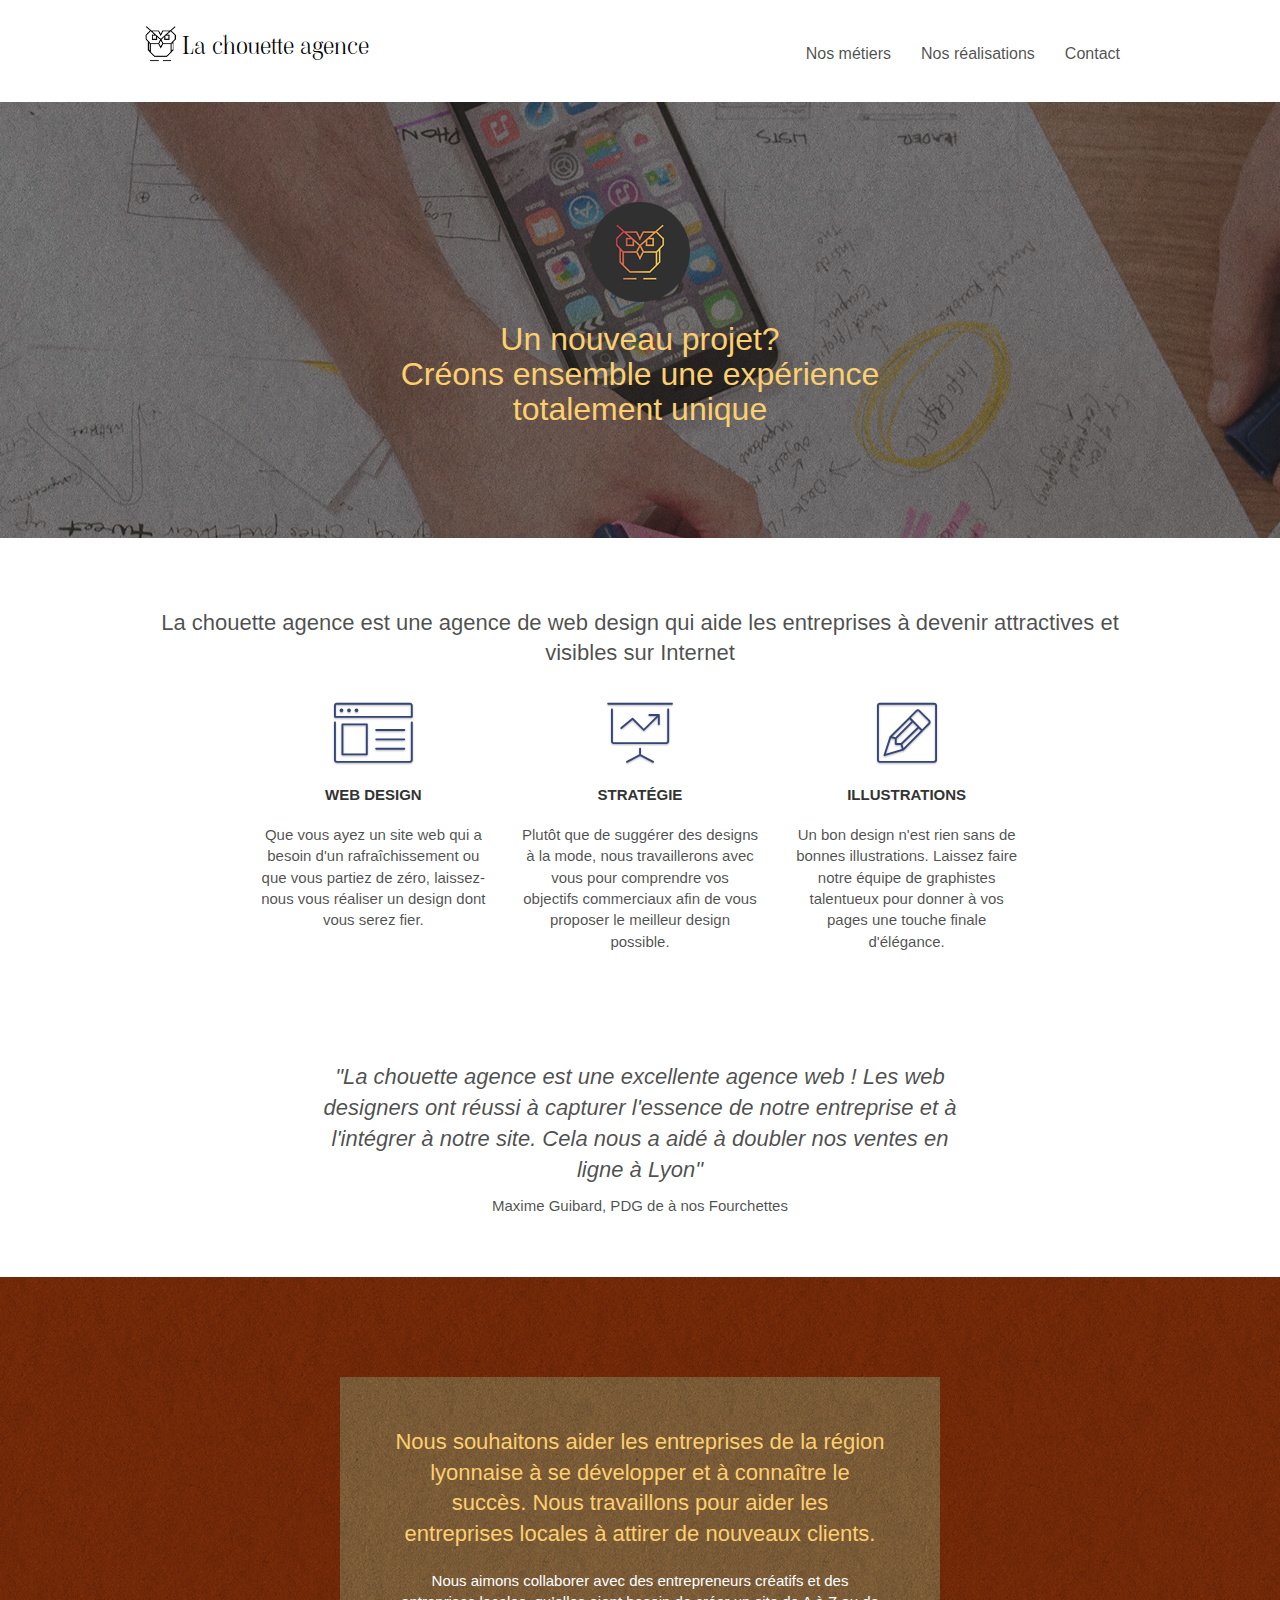
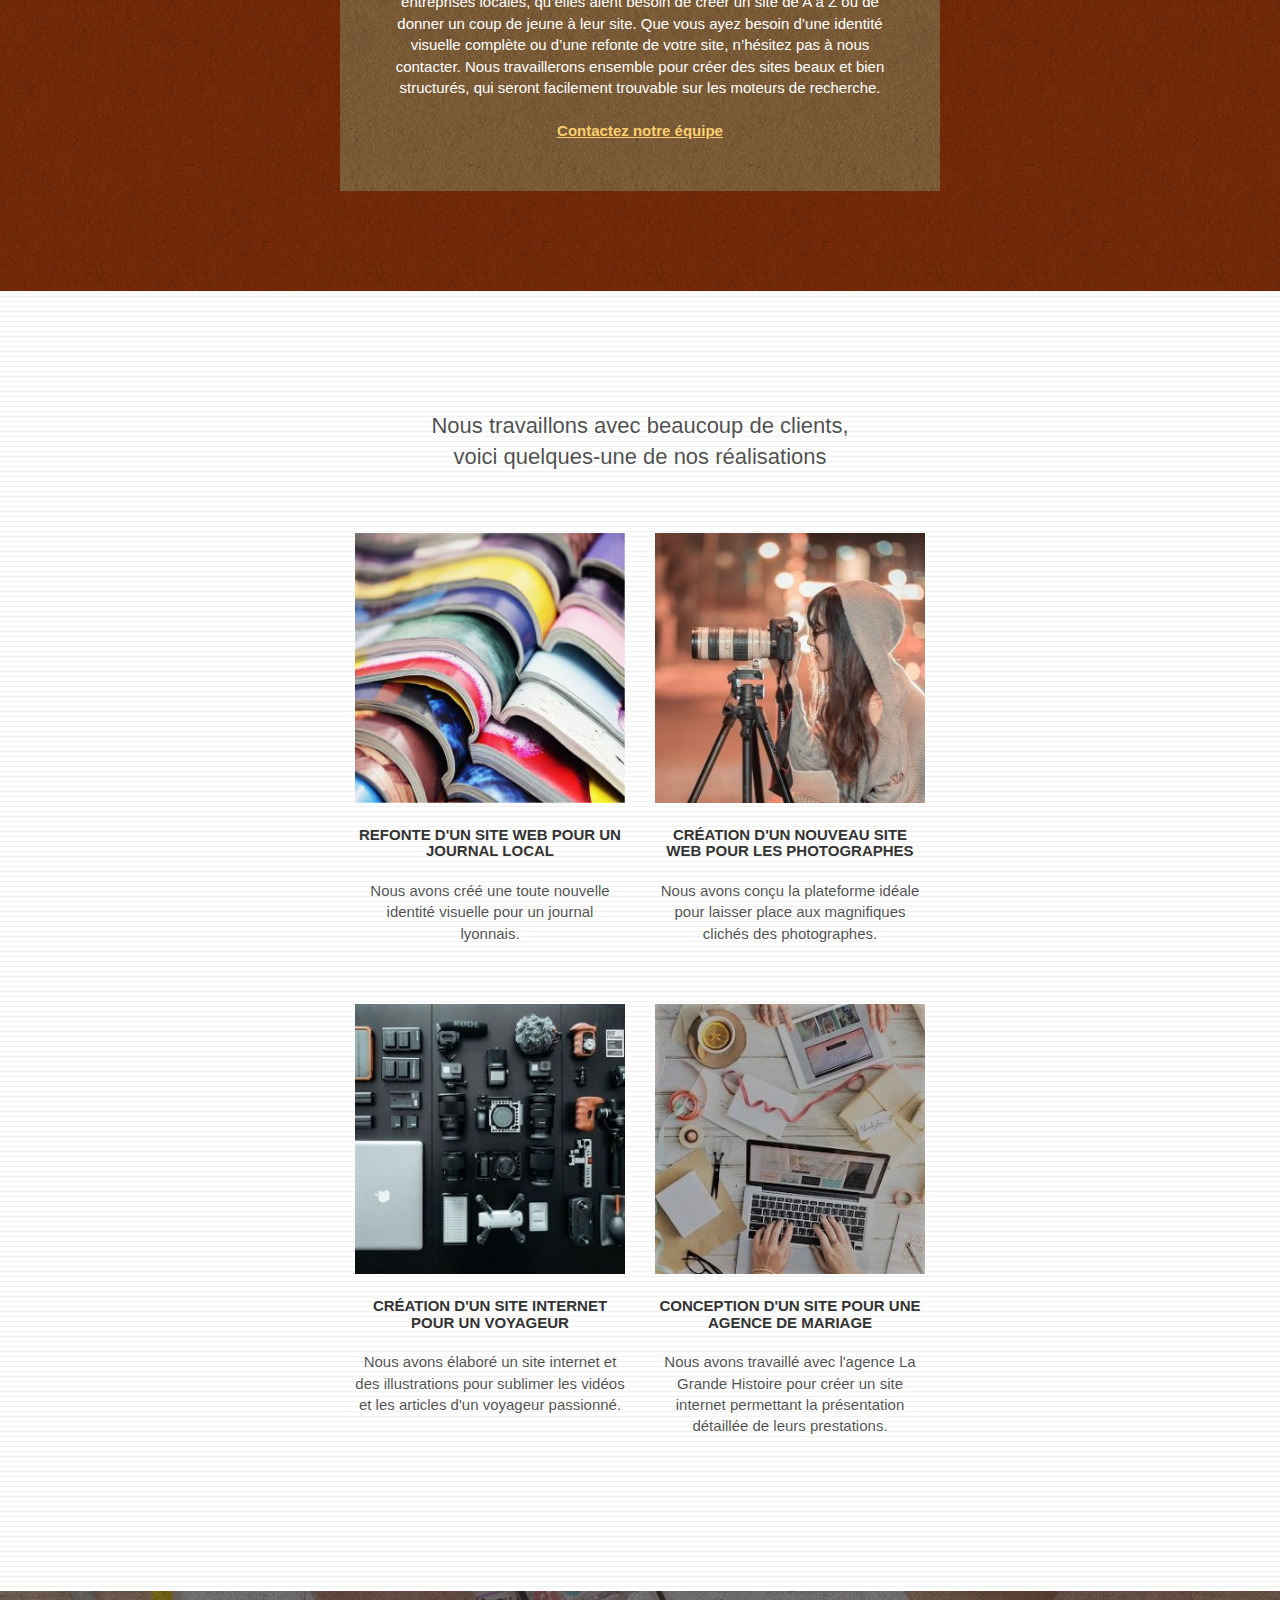
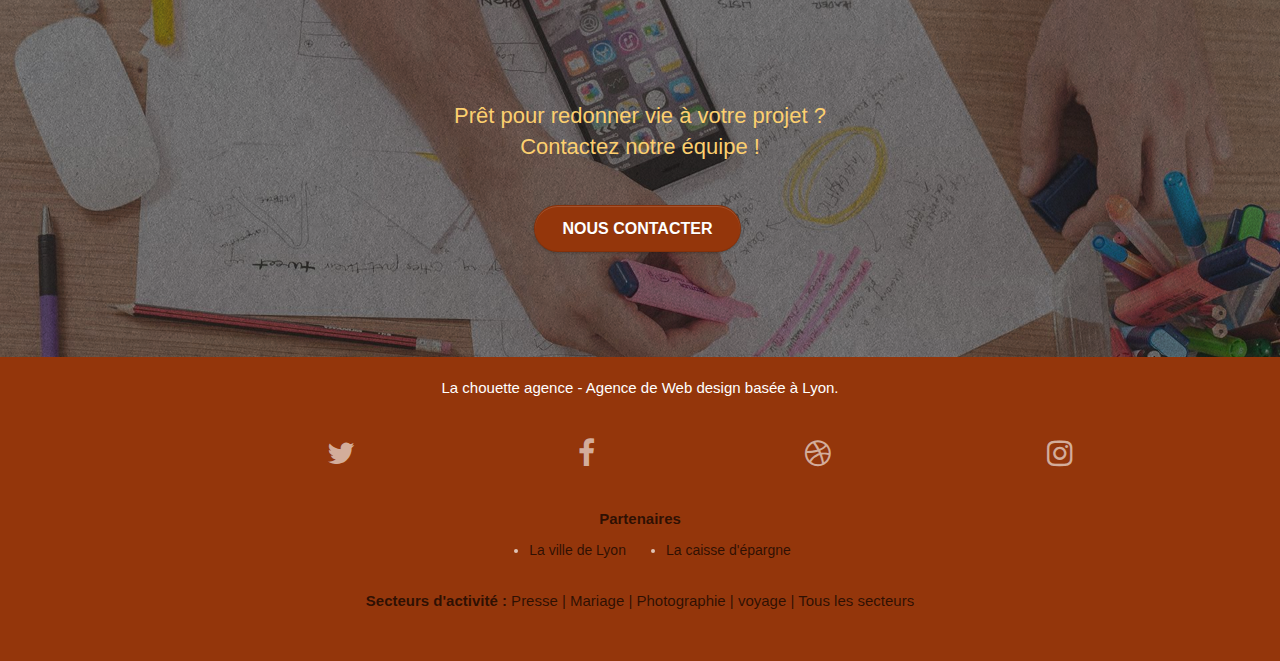
<file: index.html>
<!doctype html>
<html lang="fr">

<head>
	<meta charset="utf-8">
	<title>La chouette agence | Entreprise Web design à Lyon</title>
	<!--Modification mauvais keywords-->
	<meta name="keywords"
		content="La chouette agence, Web design, agence web, site internet, création site web, illustrations, stratégie web, Lyon, Rhône-Alpes">
	<meta name="description"
		content="La chouette agence, entreprise de Web design à Lyon, qui conseille et aide les entreprises quel que soit leur domaine à réaliser leur futur projet.">
	<meta name="viewport" content="width=device-width, initial-scale=1.0, viewport-fit=cover">
	<meta name="google-site-verification" content="Ahz4DQjeV0MCS7qWwK0dixMJ2FScY7wdT8MrSG23z68" />
	<!--Autorise l'indexationdans moteur recherche-->
	<meta name="robots" content="index, follow">
	<!--Open graph-->
	<meta property="og:locale" content="fr_FR">
	<meta property="og:type" content="website">
	<meta property="og:title" content="La chouette agence | Entreprise Web design à Lyon.">
	<meta property="og:url" content="https://mataxelle.github.io/Projet4/index.html">
	<meta property="og:description"
		content="Créez votre site web grâce à l'expert en Web design La chouette agence situé à Lyon">
	<meta property="og:image" content="https://mataxelle.github.io/Projet4/img/miniature-card.jpg">
	<meta property="og:site_name" content="La chouette agence | Entreprise Webdesign à Lyon">
	<!--Open graph END-->
	<!--Twitter cards-->
	<meta name="twitter:card" content="summary">
	<meta name="twitter:site" content="@Lachouetteagence">
	<meta name="twitter:description"
		content="La chouette agence, entreprise de Web design à Lyon, qui conseille et aide les entreprises à réaliser leur projet.">
	<meta name="twitter:title" content="La chouette agence | Entreprise Web design à Lyon.">
	<meta name="twitter:image" content="https://mataxelle.github.io/Projet4/img/miniature-card.jpg">
	<meta name="twitter:image:alt" content="Image représentant l'interface de La chouette agence">
	<!--Twitter cards END-->
	<!--Conversion favicon png en .ico-->
	<link rel="shortcut icon" type="image/ico" href="favicon.ico">
	<!--Pour prévenir de toute duplication-->
	<link rel="canonical" href="https://mataxelle.github.io/Projet4/index.html">
	<link href="https://fonts.googleapis.com/css2?family=Viaoda+Libre&display=swap" rel="stylesheet">

	<link rel="stylesheet" type="text/css" href="./css/bootstrap.min.css">
	<link rel="stylesheet" type="text/css" href="style.min.css">
	<link rel="stylesheet" type="text/css" href="./css/font-awesome.min.css">
	<link rel="stylesheet" type="text/css" href="./css/et-line.min.css">


	<!-- Analytics -->
	<script async src="https://www.googletagmanager.com/gtag/js?id=UA-164645214-1"></script>
	<script>
		window.dataLayer = window.dataLayer || [];
		function gtag() { dataLayer.push(arguments); }
		gtag('js', new Date());

		gtag('config', 'UA-164645214-1');
	</script>
	<!-- Analytics END -->

</head>

<body>
	<!-- bloc-0 -->
	<header class="bloc bgc-white l-bloc " id="bloc-0">
		<div class="container bloc-sm">
			<nav class="navbar row">
				<div class="navbar-header">
					<a class="navbar-brand" href="index.html" title="La page d'accueil"><img
							src="img/la-chouette-agence.png" alt="Bannière de l'agence La chouette agence" />
						<p>La chouette agence</p>
					</a>
					<button id="nav-toggle" type="button" class="ui-navbar-toggle navbar-toggle" data-toggle="collapse"
						data-target=".navbar-1">
						<span class="sr-only">Toggle Navigation</span><span class="icon-bar"></span><span class="icon-bar"></span><span
							class="icon-bar"></span>
					</button>
				</div>
				<div class="collapse navbar-collapse navbar-1 special-dropdown-nav">
					<ul class="site-navigation nav navbar-nav">
						<li>
							<a href="#bloc-2-services" title="Nos métiers">Nos métiers</a>
						</li>
						<li>
							<a href="#bloc-4-portfolio" title="Nos réalisations">Nos réalisations</a>
						</li>
						<li>
							<a href="contact.html" title="La page de contact">Contact</a>
						</li>
					</ul>
				</div>
			</nav>
		</div>
	</header>
	<!-- bloc-0 END -->

	<!-- bloc-1-presentation -->
	<div class="bloc bgc-dark-slate-blue bg-banniere d-bloc bg-t-edge bloc-bg-texture texture-paper b-parallax"
		id="bloc-1-hero">
		<div class="container bloc-lg">
			<div class="row tight-width-whitespace">
				<div class="col-sm-12">
					<img src="img/logo.png" class="center-block image-resize-mode" alt="Logo de La chouette agence" />
					<h1 class="text-center hero-bloc-text tc-yellow ">
						Un nouveau projet? <br>
						Créons ensemble une expérience totalement unique
					</h1>
				</div>
			</div>
		</div>
	</div>
	<!-- bloc-1-presentation END -->

	<!-- bloc-2-services -->
	<section class="bloc bgc-white l-bloc" id="bloc-2-services">
		<div class="container bloc-md">
			<div class="row">
				<div class="col-sm-12 text-center">
					<h2>La chouette agence est une agence de web design qui aide les entreprises à devenir attractives
						et visibles sur Internet</h2>
				</div>
			</div>
			<div class="row voffset-lg med-width-whitespace">
				<article class="col-sm-4">
					<div class="text-center">
						<span class="et-icon-browser sm-shadow icon-dark-slate-blue icons icon-lg"></span>
					</div>
					<h3 class="mg-md text-center">
						Web design
					</h3>
					<p class="text-center ">
						Que vous ayez un site web qui a besoin d'un rafraîchissement ou que vous partiez de zéro,
						laissez-nous vous réaliser un design dont vous serez fier.
					</p>
				</article>
				<article class="col-sm-4">
					<div class="text-center">
						<span class="et-icon-presentation sm-shadow icon-dark-slate-blue icons icon-lg"></span>
					</div>
					<h3 class="mg-md text-center">
						Stratégie
					</h3>
					<p class="text-center ">
						Plutôt que de suggérer des designs à la mode, nous travaillerons avec vous pour comprendre
						vos objectifs commerciaux afin de vous proposer le meilleur design possible.<br>
					</p>
				</article>
				<article class="col-sm-4">
					<div class="text-center">
						<span class="et-icon-edit sm-shadow icon-dark-slate-blue icons icon-lg"></span>
					</div>
					<h3 class="mg-md text-center">
						Illustrations
					</h3>
					<p class="text-center ">
						Un bon design n'est rien sans de bonnes illustrations. Laissez faire notre équipe de
						graphistes talentueux pour donner à vos pages une touche finale d'élégance.
					</p>
				</article>
			</div>
			<div class="row voffset-lg voffset">
				<div class="col-xs-12 col-md-8 col-md-offset-2 text-center">
					<h2><em>"La chouette agence est une excellente agence web !
							Les web designers ont réussi à capturer l'essence de notre entreprise et à l'intégrer à
							notre site.
							Cela nous a aidé à doubler nos ventes en ligne à Lyon"</em>
					</h2>
					<p>
						Maxime Guibard, PDG de à nos Fourchettes
					</p>
				</div>
			</div>
		</div>
	</section>
	<!-- bloc-2-services END -->

	<!-- bloc-3-what-i-do -->
	<section class="bloc tc-white bgc-atomic-tangerine bg-presentation d-bloc bloc-bg-texture texture-paper b-parallax"
		id="bloc-3-what-i-do">
		<div class="container bloc-lg">
			<div class="row tight-width-whitespace black-background">
				<div class="col-sm-12">
					<h2 class="mg-md text-center tc-yellow">
						Nous souhaitons aider les entreprises de la région lyonnaise à se développer et à connaître
						le succès. Nous travaillons pour aider les entreprises locales à attirer de nouveaux clients.
						<br>
					</h2>
					<p class="text-center white">
						Nous aimons collaborer avec des entrepreneurs créatifs et des entreprises locales, qu’elles
						aient besoin de créer un site de A à Z ou de donner un coup de jeune à leur site. Que vous
						ayez besoin d’une identité visuelle complète ou d’une refonte de votre site, n’hésitez pas à
						nous contacter. Nous travaillerons ensemble pour créer des sites beaux et bien structurés,
						qui seront facilement trouvable sur les moteurs de recherche. <br><br><a
							class="tc-yellow bold-link" href="contact.html" title="Contact">Contactez notre
							équipe</a><br>
					</p>
				</div>
			</div>
		</div>
	</section>
	<!-- bloc-3-what-i-do END -->

	<!-- bloc-4-portfolio -->
	<section class="bloc bgc-white bg-lines-h2-bg bg-repeat l-bloc" id="bloc-4-portfolio">
		<div class="container bloc-lg">
			<div class="row">
				<div class="col-sm-12 text-center">
					<h2>Nous travaillons avec beaucoup de clients, <br> voici quelques-une de nos réalisations</h2>
				</div>
			</div>
			<div class="row tight-width-whitespace portfolio-row">
				<article class="col-sm-6">
					<a href="#" data-lightbox="img/image-journaux.jpg" data-gallery-id="gallery-1"
						data-caption="Refonte d'un site web pour un journal local" data-frame="snapshot-lb"><img
							src="img/image-journaux.jpg" alt="Création d'un nouveau site web pour journal local"
							class="img-responsive portfolio-thumb" /></a>
					<h3 class="mg-md text-center">
						Refonte d'un site web pour un journal local
					</h3>
					<p class="text-center">
						Nous avons créé une toute nouvelle identité visuelle pour un journal lyonnais.
					</p>
				</article>
				<article class="col-sm-6">
					<a href="#" data-lightbox="img/image-photographe.jpg" data-gallery-id="gallery-1"
						data-caption="Création d'un site web pour photographes" data-frame="snapshot-lb"><img
							src="img/image-photographe.jpg" class="img-responsive portfolio-thumb"
							alt="Création d'un site web pour photographes" /></a>
					<h3 class="mg-md text-center">
						Création d'un nouveau site web pour les photographes
					</h3>
					<p class="text-center">
						Nous avons conçu la plateforme idéale pour laisser place aux magnifiques clichés des
						photographes.
					</p>
				</article>
			</div>
			<div class="row tight-width-whitespace portfolio-row">
				<article class="col-sm-6">
					<a href="#" data-lightbox="img/image-voyageur.jpg" data-gallery-id="gallery-1"
						data-caption="Création d'un site internet pour un voyageur" data-frame="snapshot-lb"><img
							src="img/image-voyageur.jpg" class="img-responsive portfolio-thumb"
							alt="Création d'un site web pour voyageur" /></a>
					<h3 class="mg-md text-center">
						Création d'un site internet pour un voyageur
					</h3>
					<p class="text-center">
						Nous avons élaboré un site internet et des illustrations pour sublimer les vidéos et les
						articles d'un voyageur passionné.
					</p>
				</article>
				<article class="col-sm-6">
					<a href="#" data-lightbox="img/image-agence-mariage.jpg" data-gallery-id="gallery-1"
						data-caption="Conception d'un site pour une agence de mariage" data-frame="snapshot-lb"><img
							src="img/image-agence-mariage.jpg" class="img-responsive portfolio-thumb"
							alt="Création d'un site web pour agence de mariage" /></a>
					<h3 class="mg-md text-center">
						Conception d'un site pour une agence de mariage
					</h3>
					<p class="text-center">
						Nous avons travaillé avec l'agence La Grande Histoire pour créer un site internet permettant la
						présentation détaillée de leurs prestations.
					</p>
				</article>
			</div>
		</div>
	</section>
	<!-- bloc-4-portfolio END -->

	<!-- bloc-5-cta -->
	<div class="bloc bgc-dark-slate-blue bg-banniere d-bloc bloc-bg-texture texture-paper" id="bloc-5-cta">
		<div class="container bloc-lg">
			<div class="row">
				<h2 class="mg-md text-center tc-yellow">
					Prêt pour redonner vie à votre projet ?<br>Contactez notre équipe !
				</h2>
				<div class="col-sm-12 text-center">
					<a href="contact.html" title="Contact"
						class="btn btn-atomic-tangerine btn-clean btn-rd btn-lg cta-hero">Nous
						contacter</a>
				</div>
			</div>
		</div>
	</div>
	<!-- bloc-5-cta END -->

	<!-- ScrollToTop Button -->
	<a class="bloc-button btn btn-d scrollToTop" onclick="scrollToTarget('1')"><span
			class="fa fa-chevron-up"></span></a>
	<!-- ScrollToTop Button END-->

	<!-- Footer - bloc-8 -->
	<footer class="bloc bgc-atomic-tangerine d-bloc" id="bloc-8">
		<div class="container bloc-sm">
			<div class="row">
				<div class="col-sm-12">
					<p class="text-center white">
						La chouette agence - Agence de Web design basée à Lyon.<br>
					</p>
					<div class="row row-no-gutters social">
						<div class="col-sm-3">
							<div class="text-center">
								<!--Noreferrer et noopener pour la sécurité-->
								<a class="social" href="https://twitter.com/" title="Twitter" target="_blank" rel="noreferrer noopener">
									<span class=lien-hidden>Twitter</span>
									<span class="fa fa-twitter icon-md"></span></a>
							</div>
						</div>
						<div class="col-sm-3">
							<div class="text-center">
								<a class="social" href="https://www.facebook.com/" title="Facebook" target="_blank" rel="noreferrer noopener">
									<span class=lien-hidden>Facebook</span>
									<span class="fa fa-facebook icon-md"></span></a>
							</div>
						</div>
						<div class="col-sm-3">
							<div class="text-center">
								<a class="social" href="https://www.dribbble.com/" title="Dibbble" target="_blank" rel="noreferrer noopener">
									<span class=lien-hidden>Dibbble</span>
									<span class="fa fa-dribbble icon-md"></span></a>
							</div>
						</div>
						<div class="col-sm-3">
							<div class="text-center">
								<a class="social" href="https://www.instagram.com/" title="Instagram" target="_blank" rel="noreferrer noopener">
									<span class=lien-hidden>Instagram</span>
									<span class="fa fa-instagram icon-md"></span>
								</a>
							</div>
						</div>
					</div>
					<div class="partenaire">
						<p><strong>Partenaires</strong></p>
						<div class="partenaire-l">
							<ul>
								<li><a href="https://www.lyon.fr/" title="La mairie de Lyon">La ville de Lyon</a></li>
							</ul>
							<ul>
								<li><a href="https://www.caisse-epargne.fr/" title="La banque la caisse d'épargne">La
										caisse d'épargne</a></li>
							</ul>
						</div>
					</div>
					<div class="secteur">
						<p><strong>Secteurs d'activité :</strong> Presse | Mariage | Photographie | voyage |
							<a href="#bloc-4-portfolio" title="Les réalisations" class="secteur__lien">Tous les
								secteurs</a>
						</p>
					</div>
				</div>
			</div>
		</div>
	</footer>
	<!-- Footer - bloc-8 END -->

	<!-- Javascript -->
	<script defer src="./js/jquery-2.1.0.min.js"></script>
	<script defer src="./js/bootstrap.min.js"></script>
	<script defer src="./js/blocs.min.js"></script>
	<script defer src="./js/jquery.touchSwipe.min.js"></script>
	<script defer src="./js/gmaps.min.js"></script>
	<!-- Javascript - END -->

</body>

</html>
</file>
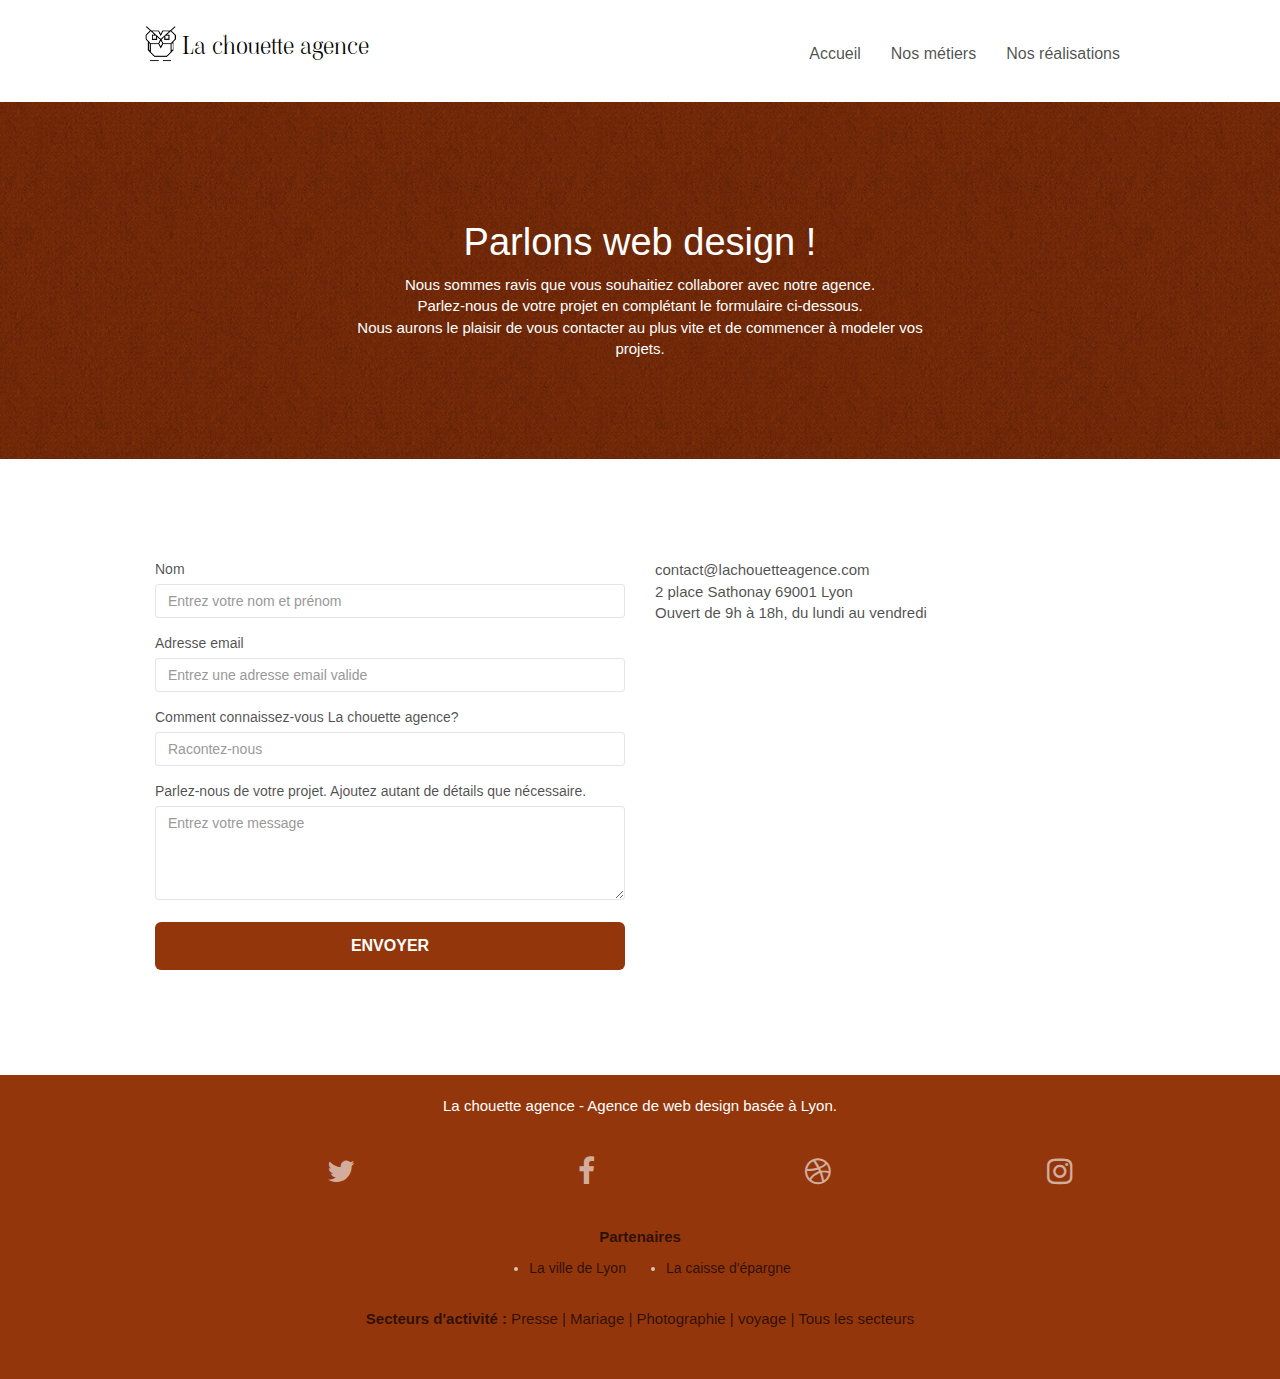
<file: contact.html>
<!doctype html>
<html lang="fr">

<head>
	<meta charset="utf-8">
	<title>Contact | La chouette agence</title>
	<!--Ajout keywords-->
	<meta name="keywords"
		content="contact La chouette agence, Web design, agence web, site internet, création site web, illustrations, stratégie web, Lyon, Rhône-Alpes">
	<meta name="description"
		content="Contactez La chouette agence située à Lyon, qui s'engage à conseiller et aider les entreprises à réaliser leur projet de Web design peu importe leur importance.">
	<meta name="viewport" content="width=device-width, initial-scale=1.0, viewport-fit=cover">
	<!--Autorise l'indexationdans moteur recherche-->
	<meta name="robots" content="index, follow">
	<!--Open graph-->
	<meta property="og:locale" content="fr_FR">
	<meta property="og:type" content="website">
	<meta property="og:title" content="La chouette agence | Entreprise Web design à Lyon">
	<meta property="og:url" content="https://mataxelle.github.io/Projet4/contact.html">
	<meta property="og:description"
		content="Contactez-nous, expert en Web design La chouette agence, entreprise situé à Lyon afin de créer votre site.">
	<meta property="og:image" content="https://mataxelle.github.io/Projet4/img/miniature-card.jpg">
	<meta property="og:site_name" content="La chouette agence | Entreprise Webdesign à Lyon">
	<!--Open graph END-->
	<!--Twitter cards-->
	<meta name="twitter:card" content="summary">
	<meta name="twitter:site" content="@Lachouetteagence">
	<meta name="twitter:description"
		content="La chouette agence, entreprise de Web design à Lyon, qui conseille et aide les entreprises à réaliser leur projet.">
	<meta name="twitter:title" content="La chouette agence | Entreprise Web design à Lyon">
	<meta name="twitter:image" content="https://mataxelle.github.io/Projet4/img/miniature-card.jpg">
	<meta name="twitter:image:alt" content="Image représentant l'interface de La chouette agence">
	<!--Twitter cards END-->
	<link rel="shortcut icon" type="image/ico" href="favicon.ico">
	<!--Pour prévenir toute duplication-->
	<link rel="canonical" href="https://mataxelle.github.io/Projet4/contact.html">
	<link href="https://fonts.googleapis.com/css2?family=Viaoda+Libre&display=swap" rel="stylesheet">

	<link rel="stylesheet" type="text/css" href="./css/bootstrap.min.css">
	<link rel="stylesheet" type="text/css" href="style.min.css">
	<link rel="stylesheet" type="text/css" href="./css/font-awesome.min.css">
	<link rel="stylesheet" type="text/css" href="./css/et-line.min.css">


	<!-- Analytics -->
	<script async src="https://www.googletagmanager.com/gtag/js?id=UA-164645214-1"></script>
	<script>
		window.dataLayer = window.dataLayer || [];
		function gtag() { dataLayer.push(arguments); }
		gtag('js', new Date());

		gtag('config', 'UA-164645214-1');
	</script>
	<!-- Analytics END -->

</head>

<body>
	<!-- bloc-0 -->
	<header class="bloc bgc-white l-bloc " id="bloc-0">
		<div class="container bloc-sm">
			<nav class="navbar row">
				<div class="navbar-header">
					<a class="navbar-brand" href="index.html" title="La page d'accueil"><img
							src="img/la-chouette-agence.png" alt="Bannière de l'agence" />
						<p>La chouette agence</p>
					</a>
					<button id="nav-toggle" type="button" class="ui-navbar-toggle navbar-toggle" data-toggle="collapse"
						data-target=".navbar-1">
						<span class="sr-only">Toggle Navitation</span><span class="icon-bar"></span><span class="icon-bar"></span><span
							class="icon-bar"></span>
					</button>
				</div>
				<div class="collapse navbar-collapse navbar-1 special-dropdown-nav">
					<ul class="site-navigation nav navbar-nav">
						<li>
							<a href="index.html" title="Accueil">Accueil</a>
						</li>
						<li>
							<a href="index.html#bloc-2-services" title="Nos métiers">Nos métiers</a>
						</li>
						<li>
							<a href="index.html#bloc-4-portfolio" title="Nos réalisations">Nos réalisations</a>
						</li>
					</ul>
				</div>
			</nav>
		</div>
	</header>
	<!-- bloc-0 END -->

	<main>
		<!-- bloc-6 -->
		<section class="bloc bg-dots-bg bg-repeat bgc-atomic-tangerine d-bloc bloc-bg-texture texture-paper"
			id="bloc-6">
			<div class="container bloc-lg">
				<div class="row">
					<div class="col-sm-12">
						<h1 class="text-center hero-bloc-text tc-white">
							Parlons web design !
						</h1>
						<p class="text-center mg-lg tc-white tight-width-whitespace">
							Nous sommes ravis que vous souhaitiez collaborer avec notre agence.<br>
							Parlez-nous de votre projet en complétant le formulaire ci-dessous.<br>
							Nous aurons le plaisir de vous contacter au plus vite et de commencer à modeler vos projets.
						</p>
					</div>
				</div>
			</div>
		</section>
		<!-- bloc-6 END -->

		<!-- bloc-7 -->
		<div class="bloc bgc-white l-bloc" id="bloc-7">
			<div class="container bloc-lg">
				<div class="row">
					<div class="col-sm-6">
						<form action="includes/form_1.php" method="post" class="form_1" novalidate>
							<div class="form-group">
								<label for="name">
									Nom
								</label>
								<input type="text" id="name" placeholder="Entrez votre nom et prénom"
									class="form-control" required />
							</div>
							<div class="form-group">
								<label for="email">
									Adresse email
								</label>
								<input type="email" id="email" placeholder="Entrez une adresse email valide"
									class="form-control" required />
							</div>
							<div class="form-group">
								<label for="info">
									Comment connaissez-vous La chouette agence?
								</label>
								<input class="form-control" type="text" placeholder="Racontez-nous" required
									id="info" />
							</div>
							<div class="form-group">
								<label for="message">
									Parlez-nous de votre projet. Ajoutez autant de détails que nécessaire.<br>
								</label>
								<textarea id="message" class="form-control" rows="4" cols="50"
									placeholder="Entrez votre message" required></textarea>
							</div>
							<button class="bloc-button btn btn-lg btn-block cta-hero btn-atomic-tangerine"
								type="submit">
								Envoyer
							</button>
						</form>
					</div>
					<div class="col-sm-6">
						<p>
							contact@lachouetteagence.com<br>2 place Sathonay 69001 Lyon<br>Ouvert de 9h à 18h, du lundi
							au vendredi<br>
						</p>
					</div>
				</div>
			</div>
		</div>
		<!-- bloc-7 END -->
	</main>

	<!-- ScrollToTop Button -->
	<a class="bloc-button btn btn-d scrollToTop" onclick="scrollToTarget('1')"><span
			class="fa fa-chevron-up"></span></a>
	<!-- ScrollToTop Button END-->


	<!-- Footer - bloc-8 -->
	<footer class="bloc bgc-atomic-tangerine d-bloc" id="bloc-8">
		<div class="container bloc-sm">
			<div class="row">
				<div class="col-sm-12">
					<p class="text-center white">
						La chouette agence - Agence de web design basée à Lyon.<br>
					</p>
					<div class="row row-no-gutters social">
						<div class="col-sm-3">
							<div class="text-center">
								<a class="social" href="https://twitter.com/" title="Twitter" target="_blank"
									rel="noreferrer noopener"><span class=lien-hidden>Twitter</span>
									<span class="fa fa-twitter icon-md"></span></a>
							</div>
						</div>
						<div class="col-sm-3">
							<div class="text-center">
								<a class="social" href="https://www.facebook.com/" title="Facebook" target="_blank"
									rel="noreferrer noopener"><span class=lien-hidden>Facebook</span>
									<span class="fa fa-facebook icon-md"></span></a>
							</div>
						</div>
						<div class="col-sm-3">
							<div class="text-center">
								<a class="social" href="https://www.dribbble.com/" title="Dibbble" target="_blank"
									rel="noreferrer noopener"><span class=lien-hidden>Dibbble</span>
									<span class="fa fa-dribbble icon-md"></span></a>
							</div>
						</div>
						<div class="col-sm-3">
							<div class="text-center">
								<a class="social" href="https://www.instagram.com/" title="Instagram" target="_blank"
									rel="noreferrer noopener"><span class=lien-hidden>Instagram</span>
									<span class="fa fa-instagram icon-md"></span></a>
							</div>
						</div>
					</div>
					<div class="partenaire">
						<p><strong>Partenaires</strong></p>
						<div class="partenaire-l">
							<ul>
								<li><a href="https://www.lyon.fr/" title="La marie de Lyon">La ville de Lyon</a></li>
							</ul>
							<ul>
								<li><a href="https://www.caisse-epargne.fr/" title="La banque caisse d'épagne">La caisse
										d'épargne</a></li>
							</ul>
						</div>
					</div>
					<div class="secteur">
						<p><strong>Secteurs d'activité :</strong> Presse | Mariage | Photographie | voyage |
							<a href="index.html#bloc-4-portfolio" title="Les réalisation de l'agence"
								class="secteur__lien">Tous les secteurs</a>
						</p>
					</div>
				</div>
			</div>
		</div>
	</footer>
	<!-- Footer - bloc-8 END -->

	<!-- Javasrcipt -->
	<script defer src="./js/jquery-2.1.0.min.js"></script>
	<script defer src="./js/bootstrap.min.js"></script>
	<script defer src="./js/blocs.min.js"></script>
	<script defer src="./js/jqBootstrapValidation.min.js"></script>
	<script defer src="./js/formHandler.min.js"></script>
	<!-- Javascript - END -->

</body>

</html>
</file>
<file: style.min.css>
body{margin:0;padding:0;background:#FFF;overflow-x:hidden;-webkit-font-smoothing:antialiased;-moz-osx-font-smoothing:grayscale}header,footer,main{display:block}a,button{transition:all .3s ease-in-out;outline:none!important}a:hover{text-decoration:none;cursor:pointer}#page-loading-blocs-notifaction{position:fixed;top:0;bottom:0;width:100%;z-index:100000;background:#FFF url(img/pageload-spinner.gif) no-repeat center center}.bloc{width:100%;clear:both;background:50% 50% no-repeat;padding:0 50px;-webkit-background-size:cover;-moz-background-size:cover;-o-background-size:cover;background-size:cover;position:relative}.bloc .container{padding-left:0;padding-right:0}.bloc-lg{padding:100px 50px}.bloc-md{padding:50px}.bloc-sm{padding:20px 50px}.bg-center,.bg-l-edge,.bg-r-edge,.bg-t-edge,.bg-b-edge,.bg-tl-edge,.bg-bl-edge,.bg-tr-edge,.bg-br-edge,.bg-repeat{-webkit-background-size:auto!important;-moz-background-size:auto!important;-o-background-size:auto!important;background-size:auto!important}.bg-repeat{background:repeat}.bg-t-edge{background:top no-repeat}.bloc-bg-texture::before{content:"";background-size:2px 2px;position:absolute;top:0;bottom:0;left:0;right:0}.texture-paper::before{background:url(img/texture-paper.png);background-size:280px 280px}.b-parallax{background-attachment:fixed}.d-bloc{color:rgba(255,255,255,.7)}.d-bloc button:hover{color:rgba(255,255,255,.9)}.d-bloc .icon-round,.d-bloc .icon-square,.d-bloc .icon-rounded,.d-bloc .icon-semi-rounded-a,.d-bloc .icon-semi-rounded-b{border-color:rgba(255,255,255,.9)}.d-bloc .divider-h span{border-color:rgba(255,255,255,.2)}.d-bloc .a-btn,.d-bloc .navbar a,.d-bloc .navbar-brand,.d-bloc a .icon-sm,.d-bloc a .icon-md,.d-bloc a .icon-lg,.d-bloc a .icon-xl,.d-bloc h1 a,.d-bloc h2 a,.d-bloc h3 a,.d-bloc h4 a,.d-bloc h5 a,.d-bloc h6 a,.d-bloc p a{color:rgba(255,255,255,.6)}.d-bloc .a-btn:hover,.d-bloc .navbar a:hover,.d-bloc .navbar-brand:hover,.d-bloc a:hover .icon-sm,.d-bloc a:hover .icon-md,.d-bloc a:hover .icon-lg,.d-bloc a:hover .icon-xl,.d-bloc h1 a:hover,.d-bloc h2 a:hover,.d-bloc h3 a:hover,.d-bloc h4 a:hover,.d-bloc h5 a:hover,.d-bloc h6 a:hover,.d-bloc p a:hover{color:rgba(255,255,255,1)}.d-bloc .navbar-toggle .icon-bar{background:rgba(255,255,255,1)}.d-bloc .btn-wire,.d-bloc .btn-wire:hover{color:rgba(255,255,255,1);border-color:rgba(255,255,255,1)}.d-bloc .panel{color:rgba(0,0,0,.5)}.d-bloc .panel button:hover{color:rgba(0,0,0,.7)}.d-bloc .panel icon{border-color:rgba(0,0,0,.7)}.d-bloc .panel .divider-h span{border-color:rgba(0,0,0,.1)}.d-bloc .panel .a-btn{color:rgba(0,0,0,.6)}.d-bloc .panel .a-btn:hover{color:rgba(0,0,0,1)}.d-bloc .panel .btn-wire,.d-bloc .panel .btn-wire:hover{color:rgba(0,0,0,.7);border-color:rgba(0,0,0,.3)}.d-bloc .panel,.l-bloc{color:rgba(0,0,0,.5)}.d-bloc .panel button:hover,.l-bloc button:hover{color:rgba(0,0,0,.7)}.l-bloc .icon-round,.l-bloc .icon-square,.l-bloc .icon-rounded,.l-bloc .icon-semi-rounded-a,.l-bloc .icon-semi-rounded-b{border-color:rgba(0,0,0,.7)}.d-bloc .panel .divider-h span,.l-bloc .divider-h span{border-color:rgba(0,0,0,.1)}.d-bloc .panel .a-btn,.l-bloc .a-btn,.l-bloc .navbar a,.l-bloc .navbar-brand,.l-bloc a .icon-sm,.l-bloc a .icon-md,.l-bloc a .icon-lg,.l-bloc a .icon-xl,.l-bloc h1 a,.l-bloc h2 a,.l-bloc h3 a,.l-bloc h4 a,.l-bloc h5 a,.l-bloc h6 a,.l-bloc p a{color:rgba(0,0,0,.6)}.d-bloc .panel .a-btn:hover,.l-bloc .a-btn:hover,.l-bloc .navbar a:hover,.l-bloc .navbar-brand:hover,.l-bloc a:hover .icon-sm,.l-bloc a:hover .icon-md,.l-bloc a:hover .icon-lg,.l-bloc a:hover .icon-xl,.l-bloc h1 a:hover,.l-bloc h2 a:hover,.l-bloc h3 a:hover,.l-bloc h4 a:hover,.l-bloc h5 a:hover,.l-bloc h6 a:hover,.l-bloc p a:hover{color:rgba(0,0,0,1)}.l-bloc .navbar-toggle .icon-bar{color:rgba(0,0,0,.6)}.d-bloc .panel .btn-wire,.d-bloc .panel .btn-wire:hover,.l-bloc .btn-wire,.l-bloc .btn-wire:hover{color:rgba(0,0,0,.7);border-color:rgba(0,0,0,.3)}.voffset{margin-top:30px}.voffset-lg{margin-top:80px}.row-no-gutters{margin-right:0;margin-left:0}.row.row-no-gutters>[class^="col-"],.row.row-no-gutters>[class*=" col-"]{padding-right:0;padding-left:0}#bloc-1-hero h1{font-size:32px}.navbar{margin-bottom:0;z-index:1}.navbar-brand{height:auto;padding:3px 3px;font-size:25px;font-weight:400;font-weight:600;line-height:44px}.navbar-brand img{max-height:200px;margin:0 5px 0 0;display:inline}.navbar-brand img[src$=svg]{min-width:100px}.nav-center .navbar-brand img{margin:0}.navbar .nav{padding-top:2px;margin-right:-16px;float:right;z-index:1}.nav>li{float:left;margin-top:4px;font-size:16px}.navbar-nav .open .dropdown-menu>li>a{text-align:inherit}.nav>li a:hover,.nav>li a:focus{background:transparent}.navbar-toggle{margin:10px 10px 0 0;border:0}.navbar-toggle:hover{background:transparent!important}.navbar-toggle .icon-bar{background-color:rgba(0,0,0,.5);width:26px}.nav-invert .navbar .nav{float:left}.navbar-header a{display:flex}.navbar-header p{font-size:25px;font-family:'Viaoda Libre',cursive;padding:0px!important;color:black!important}@media (max-width:320px){.navbar-header p{font-size:18px}}.navbar-header img{height:40px}.nav-invert .navbar-header,.nav-invert .navbar-brand{float:right;position:relative;z-index:2}@media (min-width:768px){.site-navigation{position:absolute;top:50%;right:20px;transform:translate(0,-50%);-webkit-transform:translateY(-50%)}.nav>li .dropdown-menu a,.nav>li .dropdown-menu a:hover{color:#484848}.nav-invert .site-navigation{left:0;right:0}.nav-center{text-align:center}.nav-center .navbar-header{width:100%}.nav-center .navbar-header,.nav-center .navbar-brand,.nav-center .nav>li{float:none;display:inline-block}.nav-center .site-navigation{position:relative;width:100%;right:0;margin-right:0;margin-top:20px}.nav-center.mini-nav .navbar-toggle{float:none;margin:10px auto 0}}.nav>li>.dropdown a{background:none!important;display:block;padding:14px 15px}nav .caret{margin:0 5px}.dropdown-menu .dropdown-menu{top:-8px;left:100%}.dropdown-menu .dropmenu-flow-right{top:100%;left:0;margin-left:-1px;border-top-left-radius:0;border-top-right-radius:0}.dropdown-menu .dropdown span{border:4px solid #000;border-top-color:transparent;border-right-color:transparent;border-bottom-color:transparent;margin:6px -5px 0 0!important;float:right}.mg-md{margin-top:10px;margin-bottom:20px}.mg-lg{margin-top:10px;margin-bottom:40px}.btn{margin:0 5px 5px 0}.btn.pull-right{margin:0 0 5px 5px}.btn-d,.btn-d:hover,.btn-d:focus{color:#FFF;background:rgba(0,0,0,.3)}button{outline:none!important}.btn-rd{border-radius:40px}.btn-clean{border:1px solid rgba(0,0,0,.08);border-bottom-color:rgba(0,0,0,.1);text-shadow:0 1px 0 rgba(0,0,1,.1);box-shadow:0 1px 3px rgba(0,0,1,.25),inset 0 1px 0 0 rgba(255,255,255,.15)}.icon-md{font-size:30px!important}.icon-lg{font-size:60px!important}.sm-shadow{text-shadow:0 1px 2px rgba(0,0,0,.3)}.panel-sq,.panel-sq .panel-heading,.panel-sq .panel-footer{border-radius:0}.panel-rd{border-radius:30px}.panel-rd .panel-heading{border-radius:29px 29px 0 0}.panel-rd .panel-footer{border-radius:0 0 29px 29px}.form-control{border-color:rgba(0,0,0,.1);box-shadow:none}.scrollToTop{width:40px;height:40px;position:fixed;bottom:20px;right:20px;opacity:0;z-index:500;transition:all .3s ease-in-out}.scrollToTop span{margin-top:6px}.showScrollTop{font-size:14px;opacity:1}a[data-lightbox]{position:relative;display:block;text-align:center}a[data-lightbox]:hover::before{content:"+";font-family:"HelveticaNeue-Light","Helvetica Neue Light","Helvetica Neue",Helvetica,Arial;font-size:32px;width:50px;height:50px;margin-left:-25px;border-radius:50%;background:rgba(0,0,0,.6);color:#FFF;font-weight:100;z-index:1;position:absolute;top:50%;transform:translateY(-50%);-webkit-transform:translateY(-50%)}a[data-lightbox]:hover img{opacity:.6;-webkit-animation-fill-mode:none;animation-fill-mode:none}#lightbox-modal{display:flex;align-items:center}#lightbox-modal .modal-dialog{width:90%;max-width:900px;margin:0 auto 0}#lightbox-modal .modal-dialog img{max-height:90vh;margin:0 auto}.lightbox-caption{padding:20px;color:#FFF;background:rgba(0,0,0,.5);position:absolute;left:15px;right:15px;bottom:5px;text-align:center}.close-lightbox{color:#FFF;font-size:30px;position:absolute;top:20px;right:5px;z-index:20;background:rgba(0,0,0,.5);border:none;line-height:30px;padding:0 9px 5px;opacity:.3}.close-lightbox:hover,.next-lightbox:hover,.prev-lightbox:hover{opacity:1;color:#FFF}.next-lightbox,.prev-lightbox{font-size:20px;color:rgba(255,255,255,.9);background:rgba(0,0,0,.5);transition:all .2s ease-in-out;position:absolute;top:45%;z-index:1;opacity:.4}.next-lightbox{padding:6px 8px 1px 13px;right:5px}.prev-lightbox{padding:6px 13px 1px 10px;left:5px}.snapshot-lb .modal-body{padding-bottom:55px}.snapshot-lb .lightbox-caption{padding:0;color:rgba(0,0,0,.5);background:none}h2,h3,h4,h5,h6,p,label,.btn,a{font-family:"helvetica";font-weight:400;color:hsla(200,0%,0%,.7)!important}.container{max-width:1000px}.hero-bloc-text{font-size:38px}@media (max-width:400px){.hero-bloc-text{font-size:30px}}.hero-bloc-text-sub{font-size:36px}.statement-bloc-text{line-height:26px;font-style:italic;font-size:20px;text-align:center;font-weight:lighter;max-width:520px;margin:auto auto auto auto}p{font-size:15px}.tight-width-whitespace{max-width:600px;margin:auto auto auto auto}.h1{font-size:20px;font-family:"Open Sans"}.cta-hero{margin-top:22px;color:#FFFFFF!important;text-transform:uppercase;padding:12px 28px 12px 28px;font-size:16px;font-weight:700}.social,.partenaire,.secteur{margin:20px 10px;display:flex;justify-content:space-around}@media (max-width:400px){.social{flex-direction:column;margin:0}}.partenaire{flex-direction:column;align-items:center}.partenaire-l{display:flex}.lien-hidden{visibility:hidden}@media (max-width:400px){.partenaire-l{flex-wrap:wrap}}.secteur__lien:hover{color:red!important}.col-sm-12{position:relative}h2{font-size:22px;line-height:1.4em;position:relative}h3{font-size:15px;text-transform:uppercase;font-weight:700;color:#333333!important}.med-width-whitespace{max-width:800px;margin:auto auto auto auto;box-shadow:0 0 0 #000}h4{color:#333333!important}.icons{margin-bottom:14px;margin-top:24px}.white{color:#FFFFFF!important}.portfolio-thumb{margin-bottom:24px}.portfolio-row{margin-bottom:44px;margin-top:50px}.avatar{box-shadow:0 4px 9px rgba(0,0,0,.3)}.black-background{background-color:rgba(165,147,99,.7);padding:40px 40px 40px 40px}.bold-link{font-weight:900;text-decoration:underline!important}.bgc-white{background-color:#FFF}.bgc-dark-slate-blue{background-color:#364577}.bgc-atomic-tangerine{background-color:rgb(148,54,11)}.tc-white{color:#FFF!important}.tc-yellow{color:rgb(252,207,111)!important}.btn-atomic-tangerine{background:rgb(148,54,11);color:#FFFFFF!important}.btn-atomic-tangerine:hover{background:rgb(148,54,11)!important;color:#FFFFFF!important}.ltc-white{color:#FFFFFF!important}.ltc-white:hover{color:#cccccc!important}.ltc-atomic-tangerine{color:#F3976C!important}.ltc-atomic-tangerine:hover{color:#c27956!important}.icon-dark-slate-blue{color:#364577!important;border-color:#364577!important}.bg-dots-bg{background-image:url(img/dots-bg.png)}.bg-lines-h2-bg{background-image:url(img/lines-h2-bg.png)}.bg-banniere{background-image:url(img/la-chouette-agence-banniere.jpg)}.bg-presentation{background-image:url(img/image-de-presentation.jpg)}@media (max-width:1024px){.bloc{padding-left:20px;padding-right:20px}.bloc.full-width-bloc,.bloc-tile-2.full-width-bloc .container,.bloc-tile-3.full-width-bloc .container,.bloc-tile-4.full-width-bloc .container{padding-left:0;padding-right:0}}@media (max-width:992px) and (min-width:768px){.navbar .nav{max-width:80%}.nav-center.navbar .nav{max-width:100%}}@media only screen and (min-width:768px) and (max-width:1024px) and (orientation:landscape){.b-parallax{background-attachment:scroll}}@media only screen and (min-width:1024px) and (max-width:1366px) and (-webkit-min-device-pixel-ratio:1.5){.b-parallax{background-attachment:scroll}}@media (max-width:991px){.container{width:100%}.b-parallax{background-attachment:scroll}.page-container,#hero-bloc{overflow-x:hidden;position:relative}.bloc-group,.bloc-group .bloc{display:block;width:100%}}@media (max-width:767px){.page-container{overflow-x:hidden;position:relative}h1,h2,h3,h4,h5,h6,p,#disqus_thread{padding-left:10px!important;padding-right:10px!important}.b-parallax{background-attachment:scroll}.navbar .nav{padding-top:0;border-top:1px solid rgba(0,0,0,.2);float:none!important}.navbar.row{margin-left:0;margin-right:0}.site-navigation{position:inherit;transform:none;-webkit-transform:none;-ms-transform:none}.nav>li{margin-top:0;border-bottom:1px solid rgba(0,0,0,.1);background:rgba(0,0,0,.05);text-align:left;padding-left:15px;width:100%}.nav>li:hover{background:rgba(0,0,0,.08)}.dropdown .dropdown a .caret{float:none;margin:5px 0 0 10px!important;border:4px solid #000;border-bottom-color:transparent;border-right-color:transparent;border-left-color:transparent}#hero-bloc .navbar .nav{background:rgba(0,0,0,.8)}#hero-bloc .navbar .nav a{color:rgba(255,255,255,.6)}.hero{padding:50px 0}.hero-nav{left:-1px;right:-1px}.navbar-collapse{padding:0;overflow-x:hidden;-webkit-box-shadow:none;box-shadow:none}.navbar-brand img{max-height:40px;width:auto}.nav-invert .navbar-header{float:none;width:100%}.nav-invert .navbar-toggle{float:left;margin-left:10px}.bloc{padding-left:0;padding-right:0}.bloc-xxl,.bloc-xl,.bloc-lg{padding:40px 0}.bloc-sm,.bloc-md{padding-left:0;padding-right:0}.bloc-tile-2 .container,.bloc-tile-3 .container,.bloc-tile-4 .container,.bloc-fill-screen .fill-bloc-top-edge,.bloc-fill-screen .fill-bloc-bottom-edge{padding-left:0;padding-right:0}.a-block{padding:0 10px}.btn-dwn{display:none}.voffset{margin-top:5px}.voffset-md{margin-top:20px}.voffset-lg{margin-top:30px}form{padding:5px}.close-lightbox{display:inline-block}.blocsapp-device-iphone5{background-size:216px 425px;padding-top:60px;width:216px;height:425px}.blocsapp-device-iphone5 img{width:180px;height:320px}}@media (max-width:400px){.bloc{padding-left:0;padding-right:0}}@media (max-width:767px){.bloc-mob-center-text{text-align:center}}
</file>
